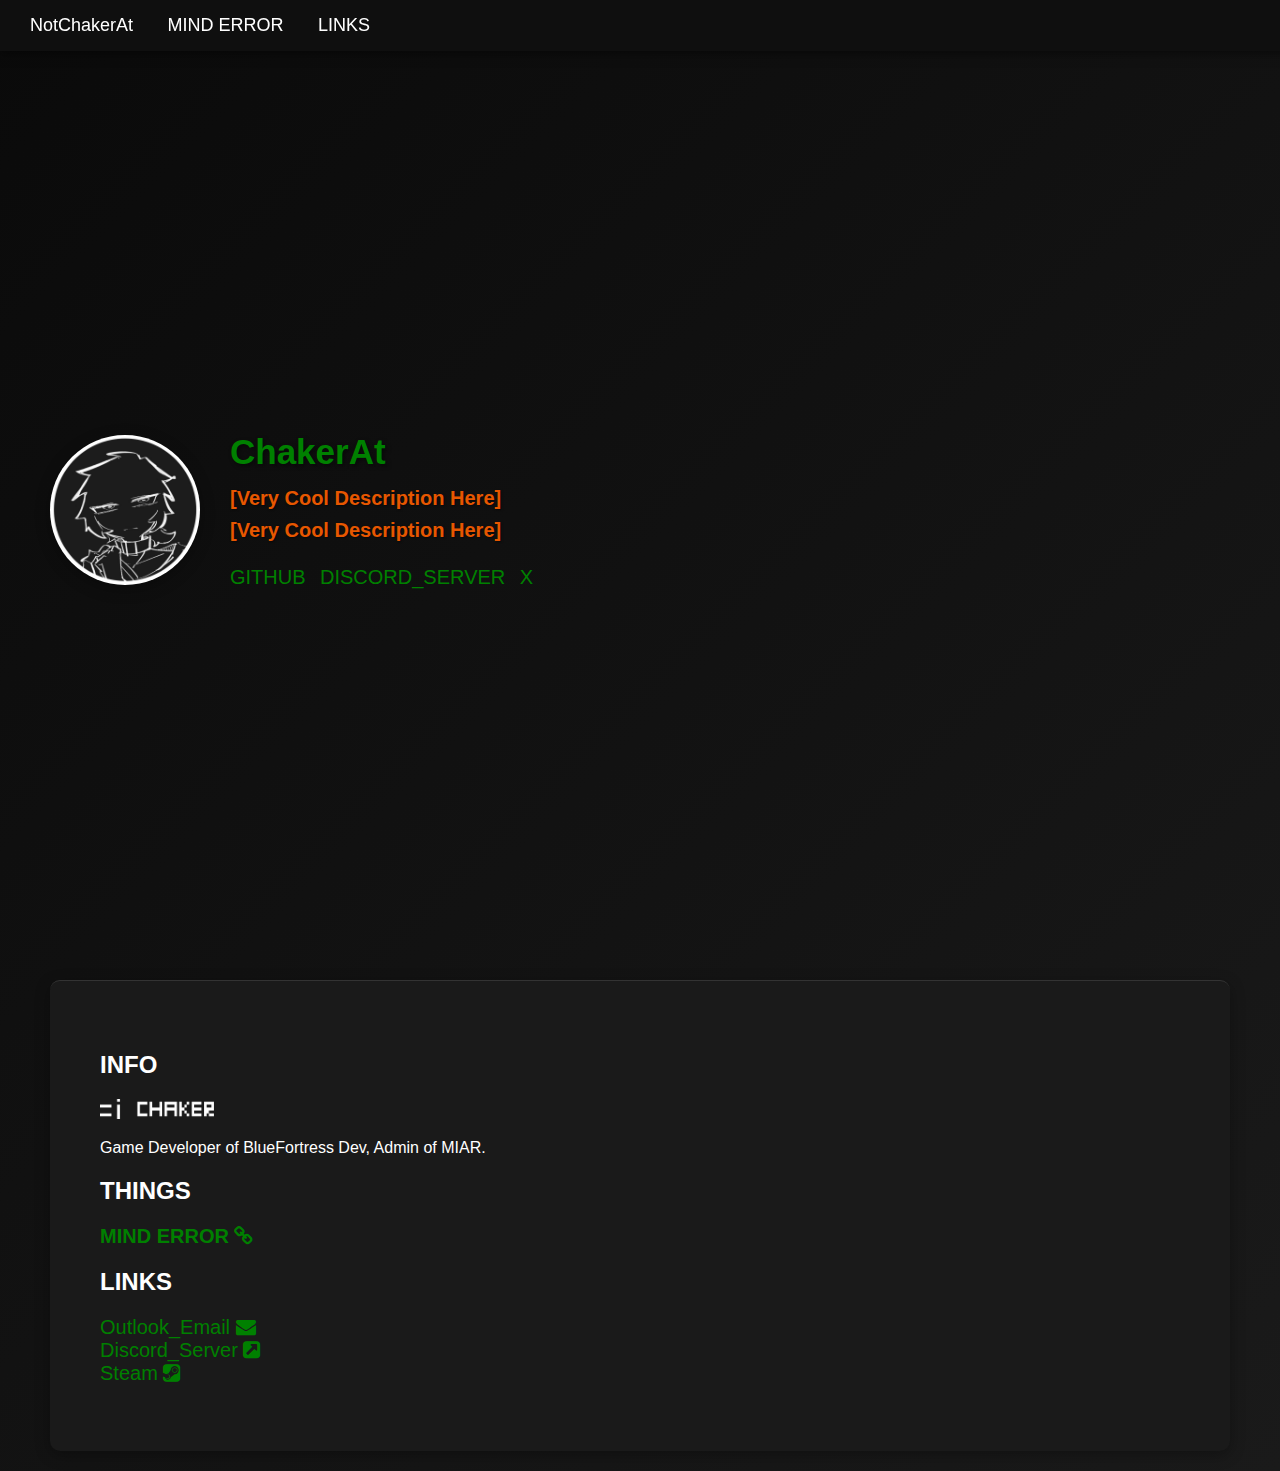
<file: index.html>
<!DOCTYPE html>
<html lang="zh-CN">
<head>
    <meta charset="UTF-8">
    <meta name="viewport" content="width=device-width, initial-scale=1.0">
    <title>NotChakerAt</title>
    <link rel="stylesheet" href="data/index.css">
    <link rel="icon" type="image/x-icon" href="data/favicon.ico">
    <link rel="stylesheet" href="https://cdnjs.cloudflare.com/ajax/libs/font-awesome/4.7.0/css/font-awesome.min.css">
</head>
<body>

    <div class="navbar">
        <a>NotChakerAt</a>
        <a href="mind_error">MIND ERROR</a>
        <a href="#links">LINKS</a>
    </div>

    <div class="container">
        <div class="avatar" style="background-image: url('data/avatar.png');"></div>
        <div class="info">
            <div class="name" style="font-weight: bold;">ChakerAt</div>
            <div class="description" style="font-weight: bold;">
                <span style="color: #e75700;">[Very Cool Description Here]<br>[Very Cool Description Here]</span>
            </div>
            <div class="links">
                <a href="https://github.com/cha-at">GITHUB</a>
                <a href="https://discord.gg/h27rDNevss">DISCORD_SERVER</a>
                <a href="https://x.com/Chaker_TUR">X</a>
            </div>
        </div>
    </div>

    <div id="about" class="section">
        <h2>INFO</h2><img src="data/cha.png" height="20"><br>
        <p>
            Game Developer of BlueFortress Dev, Admin of MIAR.
        </p>
        <h2>THINGS</h2>
        <p style="font-weight: bold;" class="links">
            <a href="mind_error">MIND ERROR <i class="fa fa-link" aria-hidden="true"></i></a>
        </p>
        <h2>LINKS</h2>
        <p class="links" id="links">
            <a href="mailto:Chakeratlas@outlook.com">Outlook_Email <i class="fa fa-envelope" aria-hidden="true"></i></a><br>
            <a href="https://discord.gg/h27rDNevss">Discord_Server <i class="fa fa-external-link-square" aria-hidden="true"></i></a><br>
            <a href="https://steamcommunity.com/id/Chaker0142/">Steam <i class="fa fa-steam-square" aria-hidden="true"></i></a><br>
        </p>
    </div>
</body>
</html>
</file>
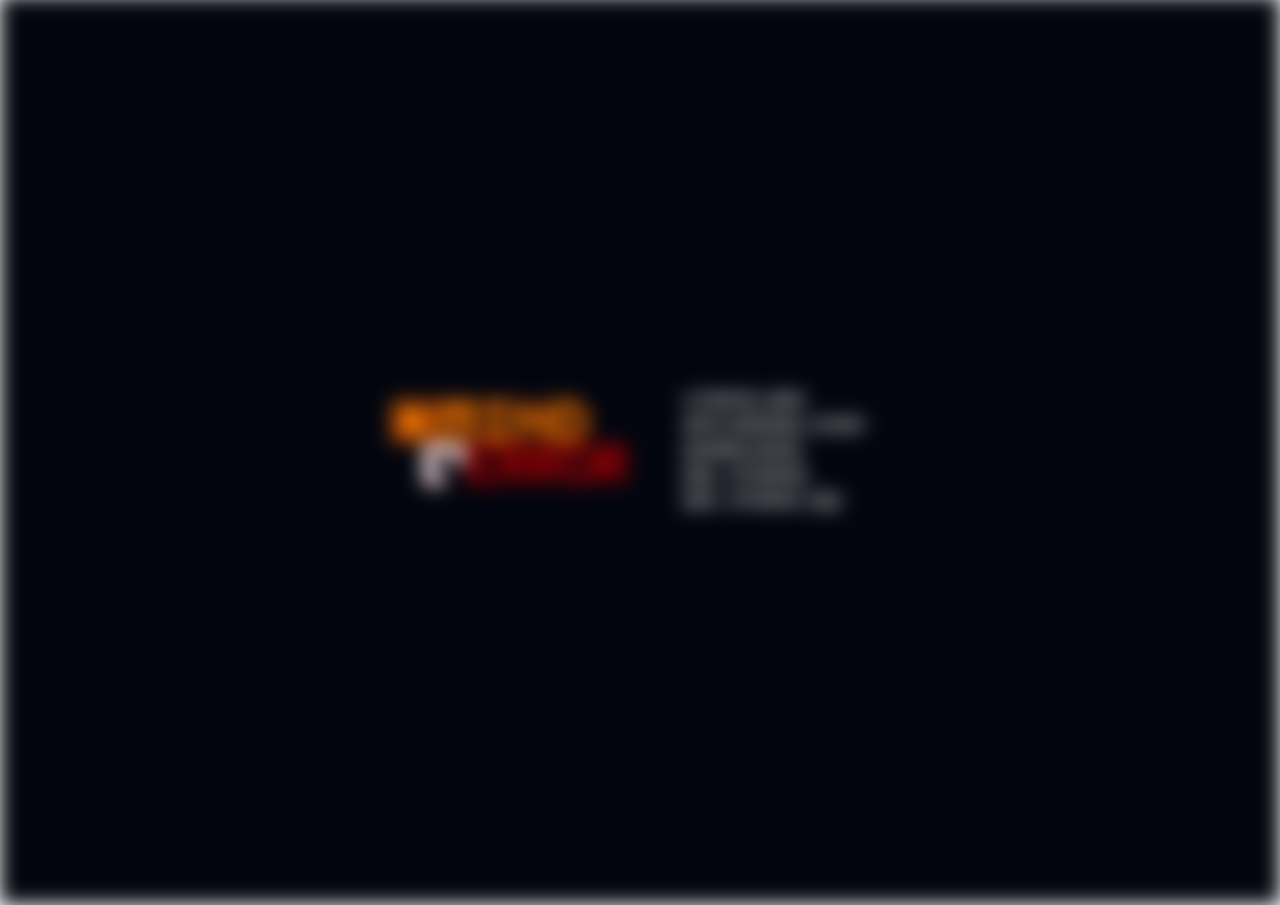
<file: mind_error/index.html>
<!DOCTYPE html>
<html lang="en">
<head>
    <meta charset="UTF-8">
    <meta name="viewport" content="width=device-width, initial-scale=1.0">
    <title>MIND ERROR</title>
    <link rel="stylesheet" href="../data/vtp.css">
    <link rel="icon" type="image/png" sizes="64x64" href="data/ci.png">
</head>
<body>
    <div class="main">
        <div class="logo">
            <p><img src="../data/mind_error.png" height="100"></p>
        </div>
        <div class="selections">
            <div class="selection-button">
                <a>A PORTAL MOD</a>
            </div>
            <div class="selection-button">
                <a>WITH ORIGINAL STORY</a>
            </div>
            <div class="selection-button">
                <a href="https://cha-at.github.io/mind_error/downloads">[DOWNLOADS]</a>
            </div>

            <div class="selection-button">
                <a href="https://discord.com/invite/h27rDNevss">[DEL_STUDIOS]</a>
            </div>
            <div class="selection-button">
                <a href="https://qm.qq.com/q/Yx8HPuOKQ0">[DEL_STUDIOS_QQ]</a>
            </div>

        </div>
    </div>
</body>
</html>
</file>
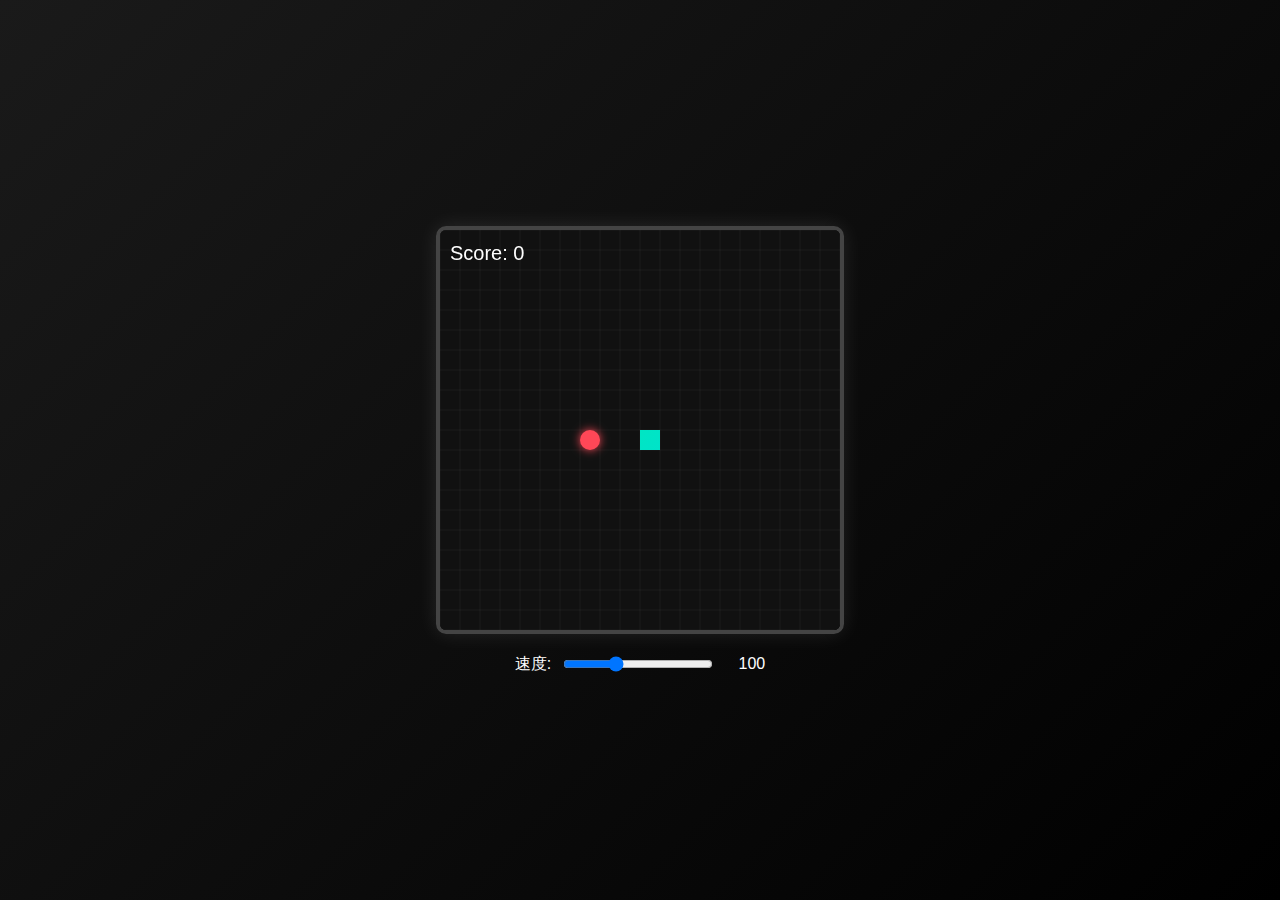
<file: TheSnake/index.html>
<!DOCTYPE html>
<html>
<head>
    <meta charset="UTF-8">
    <meta name="viewport" content="width=device-width, initial-scale=1.0">
    <title>THE SNAKE</title>
    <style>
        body {
            display: flex;
            flex-direction: column;
            justify-content: center;
            align-items: center;
            height: 100vh;
            margin: 0;
            background: linear-gradient(135deg, #1a1a1a, #000);
            font-family: Arial, sans-serif;
            color: #fff;
        }

        .game-container {
            border: 4px solid #444;
            border-radius: 10px;
            box-shadow: 0 0 20px rgba(255, 255, 255, 0.1);
            margin-bottom: 20px;
        }

        canvas {
            display: block;
            background: linear-gradient(135deg, #222, #000);
            border-radius: 6px;
        }

        .speed-control {
            display: flex;
            align-items: center;
            gap: 10px;
        }

        .speed-control label {
            font-size: 16px;
        }

        .speed-control input[type="range"] {
            width: 150px;
        }

        .speed-control span {
            font-size: 16px;
            min-width: 40px;
            text-align: right;
        }
    </style>
</head>
<body>
    <div class="game-container">
        <canvas id="gameCanvas" width="400" height="400"></canvas>
    </div>
    <div class="speed-control">
        <label for="speedSlider">速度:</label>
        <input type="range" id="speedSlider" min="50" max="200" value="100">
        <span id="speedValue">100</span>
    </div>
    <script>
        // 创建音频对象
        const eatSound = new Audio('assets/score.mp3');
        const turnSound = new Audio('assets/turn.mp3');

        const canvas = document.getElementById('gameCanvas');
        const ctx = canvas.getContext('2d');
        const speedSlider = document.getElementById('speedSlider');
        const speedValue = document.getElementById('speedValue');

        const gridSize = 20;
        const tileCount = canvas.width / gridSize;

        let snake = [{ x: 10, y: 10 }];
        let direction = { x: 0, y: 0 };
        let foods = [{ x: Math.floor(Math.random() * tileCount), y: Math.floor(Math.random() * tileCount) }]; // 存储所有食物
        let score = 0;
        let speed = 100; // 初始速度

        // 创建蛇身体的渐变色（绿色到青色）
        function createSnakeGradient() {
            const gradient = ctx.createLinearGradient(0, 0, canvas.width, canvas.height);
            gradient.addColorStop(0, '#00ff88'); // 绿色
            gradient.addColorStop(1, '#00ccff'); // 青色
            return gradient;
        }

        // 绘制网格线
        function drawGrid() {
            ctx.strokeStyle = 'rgba(255, 255, 255, 0.1)'; // 浅灰色，半透明
            ctx.lineWidth = 0.5;

            // 绘制垂直线
            for (let x = 0; x <= canvas.width; x += gridSize) {
                ctx.beginPath();
                ctx.moveTo(x, 0);
                ctx.lineTo(x, canvas.height);
                ctx.stroke();
            }

            // 绘制水平线
            for (let y = 0; y <= canvas.height; y += gridSize) {
                ctx.beginPath();
                ctx.moveTo(0, y);
                ctx.lineTo(canvas.width, y);
                ctx.stroke();
            }
        }

        function gameLoop() {
            update();
            draw();
            setTimeout(gameLoop, speed); // 使用滑块的值控制速度
        }

        function update() {
            const head = { x: snake[0].x + direction.x, y: snake[0].y + direction.y };

            // 穿墙逻辑
            if (head.x < 0) head.x = tileCount - 1;
            if (head.x >= tileCount) head.x = 0;
            if (head.y < 0) head.y = tileCount - 1;
            if (head.y >= tileCount) head.y = 0;

            // 检查是否撞到自己
            if (snake.some(segment => segment.x === head.x && segment.y === head.y)) {
                resetGame();
                return;
            }

            snake.unshift(head);

            // 检查是否吃到食物
            let eatenFoodIndex = -1;
            foods.forEach((food, index) => {
                if (head.x === food.x && head.y === food.y) {
                    eatenFoodIndex = index;
                    score++;
                }
            });

            if (eatenFoodIndex !== -1) {
                eatSound.play();
                foods.splice(eatenFoodIndex, 1); // 移除被吃掉的食物
                // 每 15 分增加一个食物
                if (score % 15 === 0) {
                    foods.push(generateFood());
                }
                // 生成一个新食物
                foods.push(generateFood());
            } else {
                snake.pop();
            }
        }

        // 生成一个新的食物
        function generateFood() {
            let newFood;
            do {
                newFood = {
                    x: Math.floor(Math.random() * tileCount),
                    y: Math.floor(Math.random() * tileCount)
                };
            } while (snake.some(segment => segment.x === newFood.x && segment.y === newFood.y)); // 确保食物不在蛇身上
            return newFood;
        }

        function draw() {
            // 画布背景
            ctx.fillStyle = '#111';
            ctx.fillRect(0, 0, canvas.width, canvas.height);

            // 绘制网格线
            drawGrid();

            // 画蛇
            const snakeGradient = createSnakeGradient();
            snake.forEach(segment => {
                ctx.fillStyle = snakeGradient;
                ctx.fillRect(segment.x * gridSize, segment.y * gridSize, gridSize, gridSize);
            });

            // 画所有食物
            ctx.fillStyle = '#ff4757';
            ctx.shadowColor = '#ff4757';
            ctx.shadowBlur = 10;
            foods.forEach(food => {
                ctx.beginPath();
                ctx.arc(food.x * gridSize + gridSize / 2, food.y * gridSize + gridSize / 2, gridSize / 2, 0, Math.PI * 2);
                ctx.fill();
            });
            ctx.shadowBlur = 0; // 重置阴影

            // 显示分数
            ctx.fillStyle = '#fff';
            ctx.font = '20px Arial';
            ctx.fillText(`Score: ${score}`, 10, 30);
        }

        function resetGame() {
            snake = [{ x: 10, y: 10 }];
            direction = { x: 0, y: 0 };
            score = 0;
            foods = [generateFood()]; // 重置食物
        }

        // 监听滑块变化
        speedSlider.addEventListener('input', () => {
            speed = parseInt(speedSlider.value); // 更新速度
            speedValue.textContent = speed; // 更新显示的速度值
        });

        document.addEventListener('keydown', event => {
            switch (event.key) {
                case 'ArrowUp':
                    if (direction.y === 0) direction = { x: 0, y: -1 };
                    turnSound.play();
                    break;
                case 'ArrowDown':
                    if (direction.y === 0) direction = { x: 0, y: 1 };
                    turnSound.play();
                    break;
                case 'ArrowLeft':
                    if (direction.x === 0) direction = { x: -1, y: 0 };
                    turnSound.play();
                    break;
                case 'ArrowRight':
                    if (direction.x === 0) direction = { x: 1, y: 0 };
                    turnSound.play();
                    break;
            }
        });

        gameLoop();
    </script>
</body>
</html>
</file>
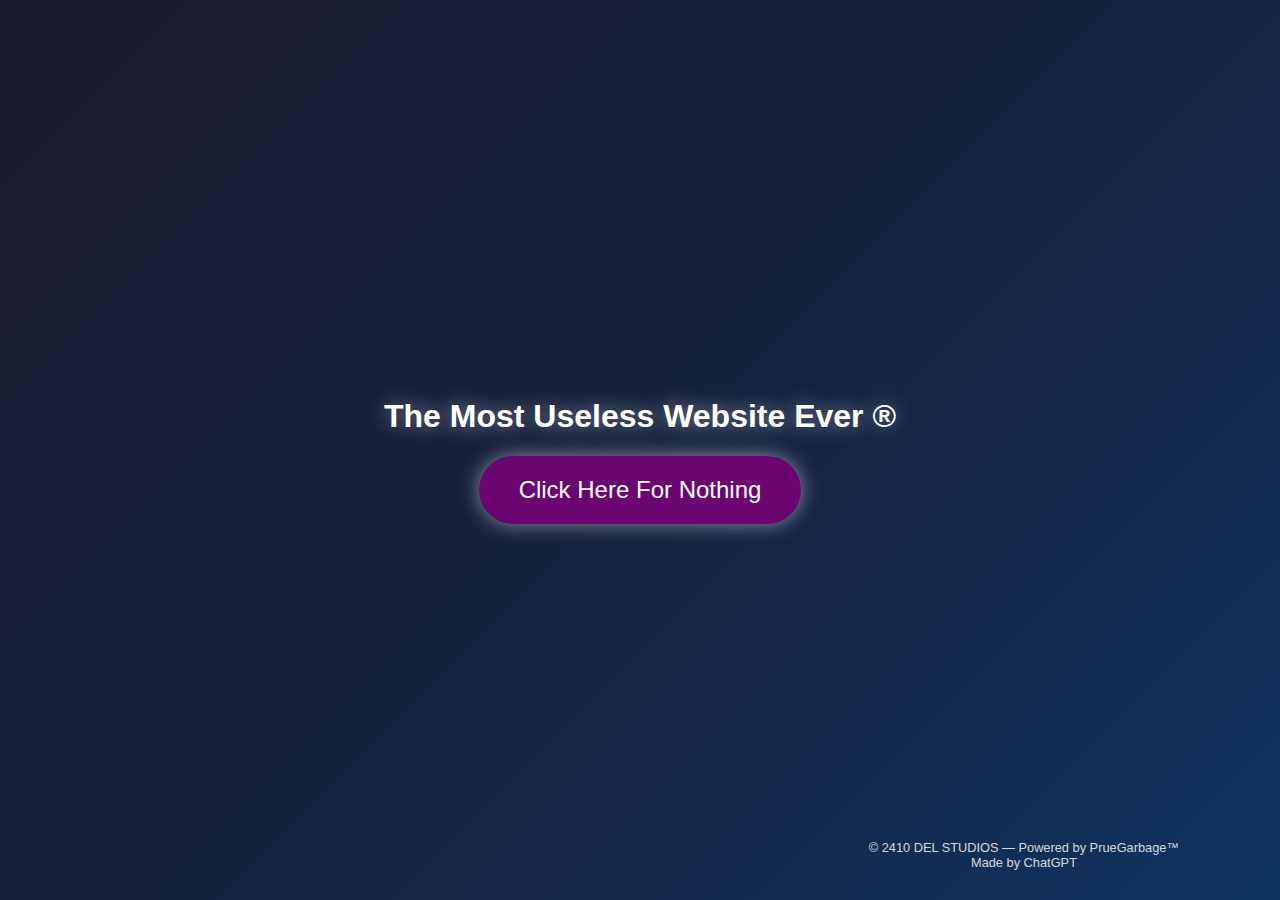
<file: UselessWebsite/index.html>
<!DOCTYPE html>
<html lang="en">
<head>
  <meta charset="UTF-8">
  <meta name="viewport" content="width=device-width, initial-scale=1.0">
  <title>TheMostUselessWebsiteEver®</title>
  <style>
    body {
      margin: 0;
      height: 100vh;
      display: flex;
      justify-content: center;
      align-items: center;
      text-align: center;
      background: linear-gradient(135deg, #1A1A2E, #16213E, #0F3460);
      font-family: Arial, sans-serif;
      color: white;
      overflow: hidden;
      position: relative;
    }
    h1 {
      font-size: 2em;
      text-shadow: 0 0 20px rgba(255, 255, 255, 0.5);
    }
    @keyframes spin {
      0% { transform: rotate(0deg); }
      100% { transform: rotate(360deg); }
    }
    button {
      padding: 20px 40px;
      font-size: 1.5em;
      background: #6A0572;
      color: white;
      border: none;
      border-radius: 50px;
      box-shadow: 0 0 20px rgba(255, 255, 255, 0.5);
      cursor: pointer;
      transition: transform 0.5s, background 0.5s;
    }
    button:hover {
      transform: scale(1.1);
      background: #A72693;
    }
    .hidden {
      display: none;
    }
    .message {
      margin-top: 50px;
      font-size: 2em;
      animation: bounce 2s infinite;
    }
    @keyframes bounce {
      0%, 100% { transform: translateY(0); }
      50% { transform: translateY(-20px); }
    }
    footer {
      position: absolute;
      bottom: 30px;
      width: 100%;
      text-align: center;
      font-size: 0.8em;
      opacity: 0.8;
      animation: pulse 2s infinite alternate;
    }
    @keyframes pulse {
      from { opacity: 0.5; }
      to { opacity: 1; }
    }
    @keyframes fall {
      to { transform: translateY(100vh) rotate(360deg); opacity: 0; }
    }
  </style>
</head>
<body>
  <div>
    <h1>The Most Useless Website Ever ®</h1>
    <div>
      <button onclick="showMessage()">Click Here For Nothing</button>
      <div class="message hidden" id="message">Wow you actually clicked it, congratulations for nothing happened.</div>
    </div>
    <footer>© 2410 DEL STUDIOS — Powered by PrueGarbage™<br>Made by ChatGPT</footer>
  </div>
  <script>
    function showMessage() {
      document.getElementById('message').classList.toggle('hidden');
      confetti();
    }

    function confetti() {
      for (let i = 0; i < 300; i++) {
        let confettiPiece = document.createElement('div');
        confettiPiece.style.position = 'fixed';
        confettiPiece.style.width = '10px';
        confettiPiece.style.height = '10px';
        confettiPiece.style.background = `hsl(${Math.random() * 360}, 100%, 50%)`;
        confettiPiece.style.left = `${Math.random() * window.innerWidth}px`;
        confettiPiece.style.top = `-${Math.random() * 20}px`;
        confettiPiece.style.opacity = Math.random();
        confettiPiece.style.transform = `rotate(${Math.random() * 360}deg)`;
        confettiPiece.style.animation = `fall ${Math.random() * 5 + 3}s linear forwards`;
        document.body.appendChild(confettiPiece);

        confettiPiece.addEventListener('animationend', () => {
          confettiPiece.remove();
        });
      }
    }

  </script>
</body>
</html>
</file>
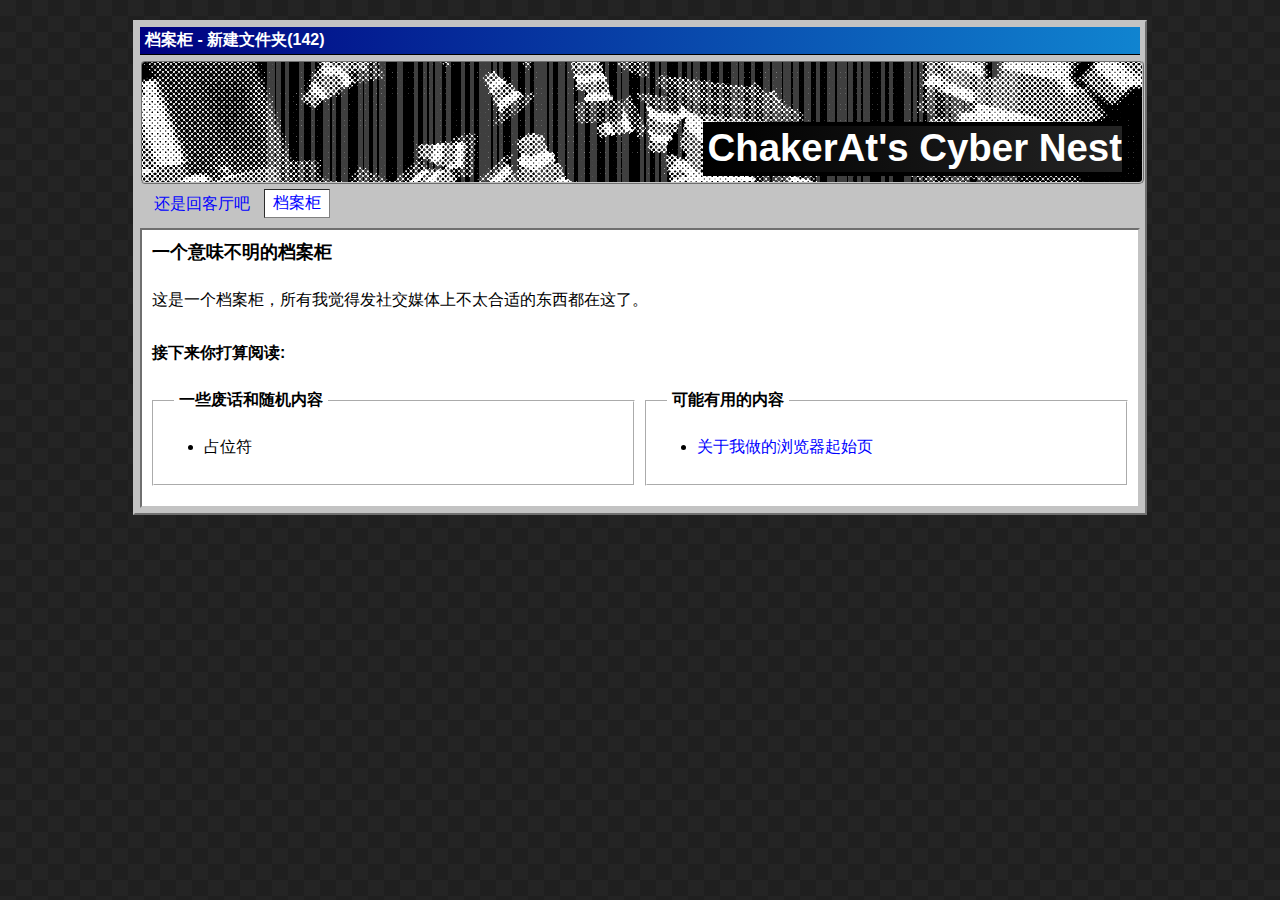
<file: docs.html>
<!DOCTYPE HTML>
<html>
<head>
    <meta http-equiv="Content-Type" content="text/html; charset=UTF-8">
    <meta name="viewport" content="width=device-width, initial-scale=1.0">
    <link rel="icon" type="image/x-icon" href="favicon.ico">
    <title>ChakerAt's Cyber Nest</title>
    <link rel="stylesheet" type="text/css" href="style.css">
    <link rel="stylesheet" type="text/css" href="scrollbar.css">
</head>

<body class="docs_body">

<div class="container">

    <div class="header">
            档案柜 - 新建文件夹(142)
        </div>

    <header>
        <span>ChakerAt's Cyber Nest</span>
    </header>
    
    <nav class="nav">
        <a href="index.html">还是回客厅吧</a>
        <a href="docs.html" class="active">档案柜</a>
    </nav>

    <main class="content">
        <h1>一个意味不明的档案柜</h1>
        <p>这是一个档案柜，所有我觉得发社交媒体上不太合适的东西都在这了。</p>
        <p><strong>接下来你打算阅读:</strong></p>
        <div class="cols-2">
            <fieldset>
                <legend>一些废话和随机内容</legend>
                <ul>
                    <li>占位符</li>
                </ul>
            </fieldset>

            <fieldset>
                <legend>可能有用的内容</legend>
                <ul>
                    <li><a href="docs/newtab.html">关于我做的浏览器起始页</a></li>
                </ul>
            </fieldset>
        </div>

    </main>
</div>

</body>
</html>
</file>
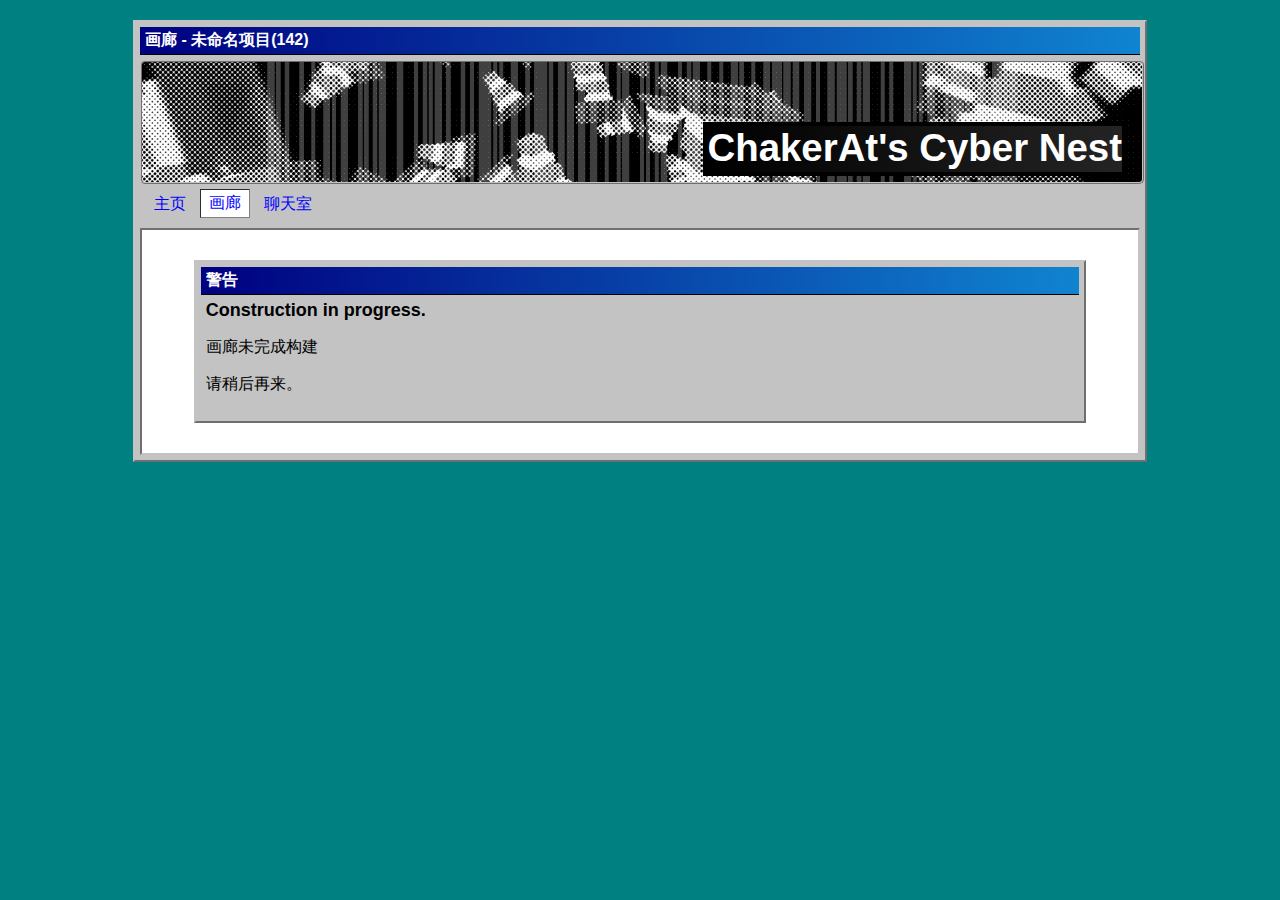
<file: gallery.html>
<!DOCTYPE HTML>
<html>
<head>
    <meta http-equiv="Content-Type" content="text/html; charset=UTF-8">
    <meta name="viewport" content="width=device-width, initial-scale=1.0">
    <link rel="icon" type="image/x-icon" href="favicon.ico">
    <title>ChakerAt's Cyber Nest</title>
    <link rel="stylesheet" type="text/css" href="style.css">
    <link rel="stylesheet" type="text/css" href="scrollbar.css">
</head>

<body>

<div class="container">

    <div class="header">
            画廊 - 未命名项目(142)
        </div>

    <header>
        <span>ChakerAt's Cyber Nest</span>
    </header>
    
    <nav class="nav">
        <a href="index.html">主页</a>
        <a href="gallery.html" class="active">画廊</a>
        <a href="https://qm.qq.com/q/vcu5PM4R6S">聊天室</a>
    </nav>

    <main class="content">

        <div class="container">
            <div class="header">
                警告
            </div>
            <section>
            <h1>Construction in progress.</h1>
            <p>画廊未完成构建</p>
            <p>请稍后再来。</p>
            </section>
        </div>
    </main>
</div>
</file>
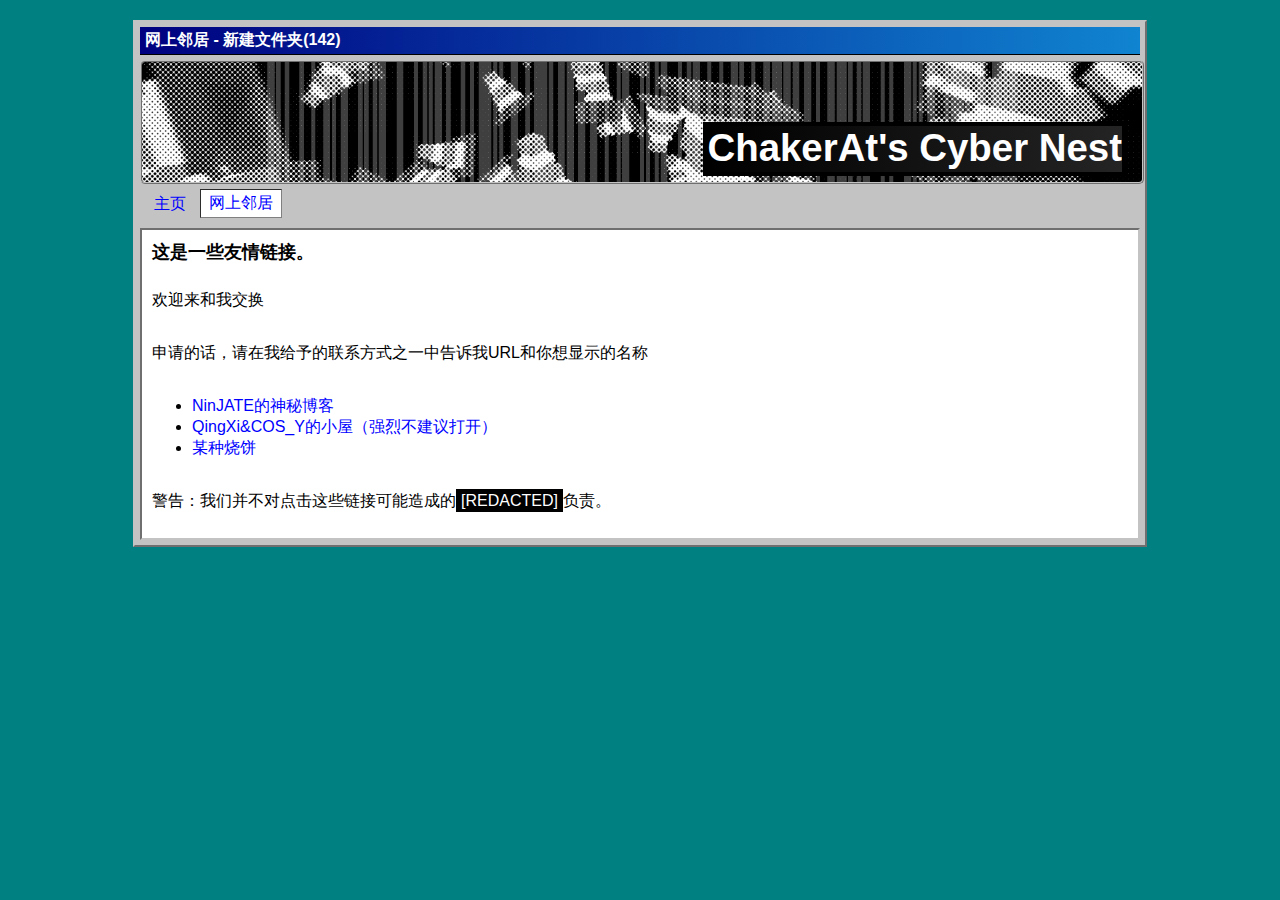
<file: links.html>
<!DOCTYPE HTML>
<html>
<head>
    <meta http-equiv="Content-Type" content="text/html; charset=UTF-8">
    <meta name="viewport" content="width=device-width, initial-scale=1.0">
    <link rel="icon" type="image/x-icon" href="favicon.ico">
    <title>ChakerAt's Cyber Nest</title>
    <link rel="stylesheet" type="text/css" href="style.css">
    <link rel="stylesheet" type="text/css" href="scrollbar.css">
</head>

<body>

<div class="container">

    <div class="header">
            网上邻居 - 新建文件夹(142)
        </div>

    <header>
        <span>ChakerAt's Cyber Nest</span>
    </header>
    
    <nav class="nav">
        <a href="index.html">主页</a>
        <a href="links.html" class="active">网上邻居</a>
    </nav>

    <main class="content">
        <h1>这是一些友情链接。</h1>
        <p>欢迎来和我交换</p>
        <p>申请的话，请在我给予的联系方式之一中告诉我URL和你想显示的名称</p>
        <ul>
            <li><a href="https://ninjate.neocities.org/">NinJATE的神秘博客</a></li>
            <li><a href="https://blog.qing-xi.top/">QingXi&COS_Y的小屋（强烈不建议打开）</a></li>
            <li><a href="https://qwq9scan114514.github.io/">某种烧饼</a></li>
        </ul>
        <p>警告：我们并不对点击这些链接可能造成的<span class="redacted">[REDACTED]</span>负责。</p>
    </main>
</div>

</body>
</html>
</file>
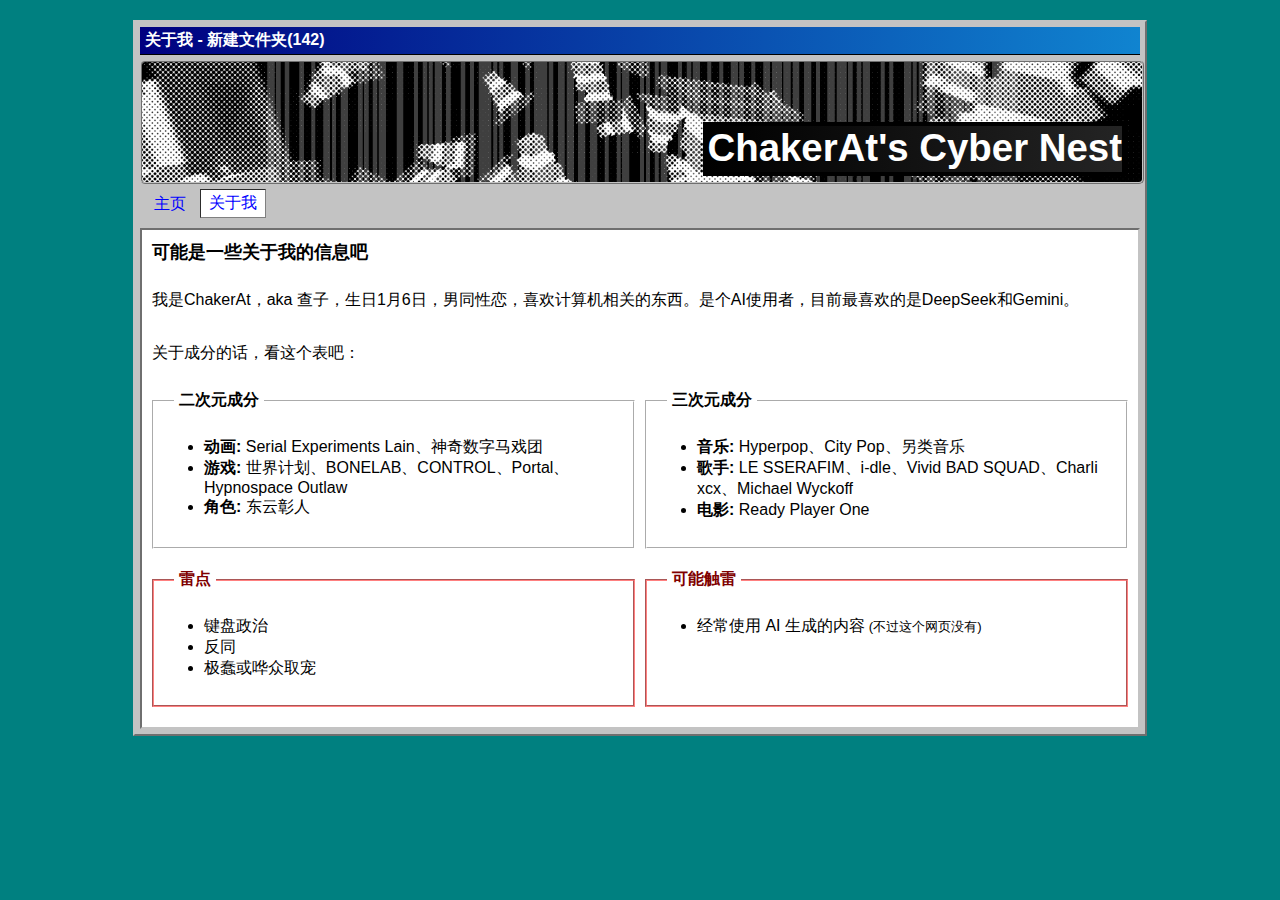
<file: me.html>
<!DOCTYPE HTML>
<html>
<head>
    <meta http-equiv="Content-Type" content="text/html; charset=UTF-8">
    <meta name="viewport" content="width=device-width, initial-scale=1.0">
    <link rel="icon" type="image/x-icon" href="favicon.ico">
    <title>ChakerAt's Cyber Nest</title>
    <link rel="stylesheet" type="text/css" href="style.css">
    <link rel="stylesheet" type="text/css" href="scrollbar.css">
</head>

<body>

<div class="container">

    <div class="header">
            关于我 - 新建文件夹(142)
        </div>

    <header>
        <span>ChakerAt's Cyber Nest</span>
    </header>
    
    <nav class="nav">
        <a href="index.html">主页</a>
        <a href="info.html" class="active">关于我</a>
    </nav>

    <main class="content">
        <h1>可能是一些关于我的信息吧</h1>
        <p>我是ChakerAt，aka 查子，生日1月6日，男同性恋，喜欢计算机相关的东西。是个AI使用者，目前最喜欢的是DeepSeek和Gemini。</p>
        <p>关于成分的话，看这个表吧：</p>
        <div class="cols-2">
            <fieldset>
                <legend>二次元成分</legend>
                <ul>
                    <li><strong>动画:</strong> Serial Experiments Lain、神奇数字马戏团</li>
                    <li><strong>游戏:</strong> 世界计划、BONELAB、CONTROL、Portal、Hypnospace Outlaw</li>
                    <li><strong>角色:</strong> 东云彰人</li>
                </ul>
            </fieldset>

            <fieldset>
                <legend>三次元成分</legend>
                <ul>
                    <li><strong>音乐:</strong> Hyperpop、City Pop、另类音乐</li>
                    <li><strong>歌手:</strong> LE SSERAFIM、i-dle、Vivid BAD SQUAD、Charli xcx、Michael Wyckoff</li>
                    <li><strong>电影:</strong> Ready Player One</li>
                </ul>
            </fieldset>
        </div>

        <div class="cols-2">
            <fieldset style="border-color: #ff8080;">
                <legend style="color: #800000;">雷点</legend>
                <ul>
                    <li>键盘政治</li>
                    <li>反同</li>
                    <li>极蠢或哗众取宠</li>
                </ul>
            </fieldset>

            <fieldset style="border-color: #ff8080;">
                <legend style="color: #800000;">可能触雷</legend>
                <ul>
                    <li>经常使用 AI 生成的内容<small> (不过这个网页没有)</small></li>
                </ul>
            </fieldset>
        </div>
    </main>
</div>

</body>
</html>
</file>
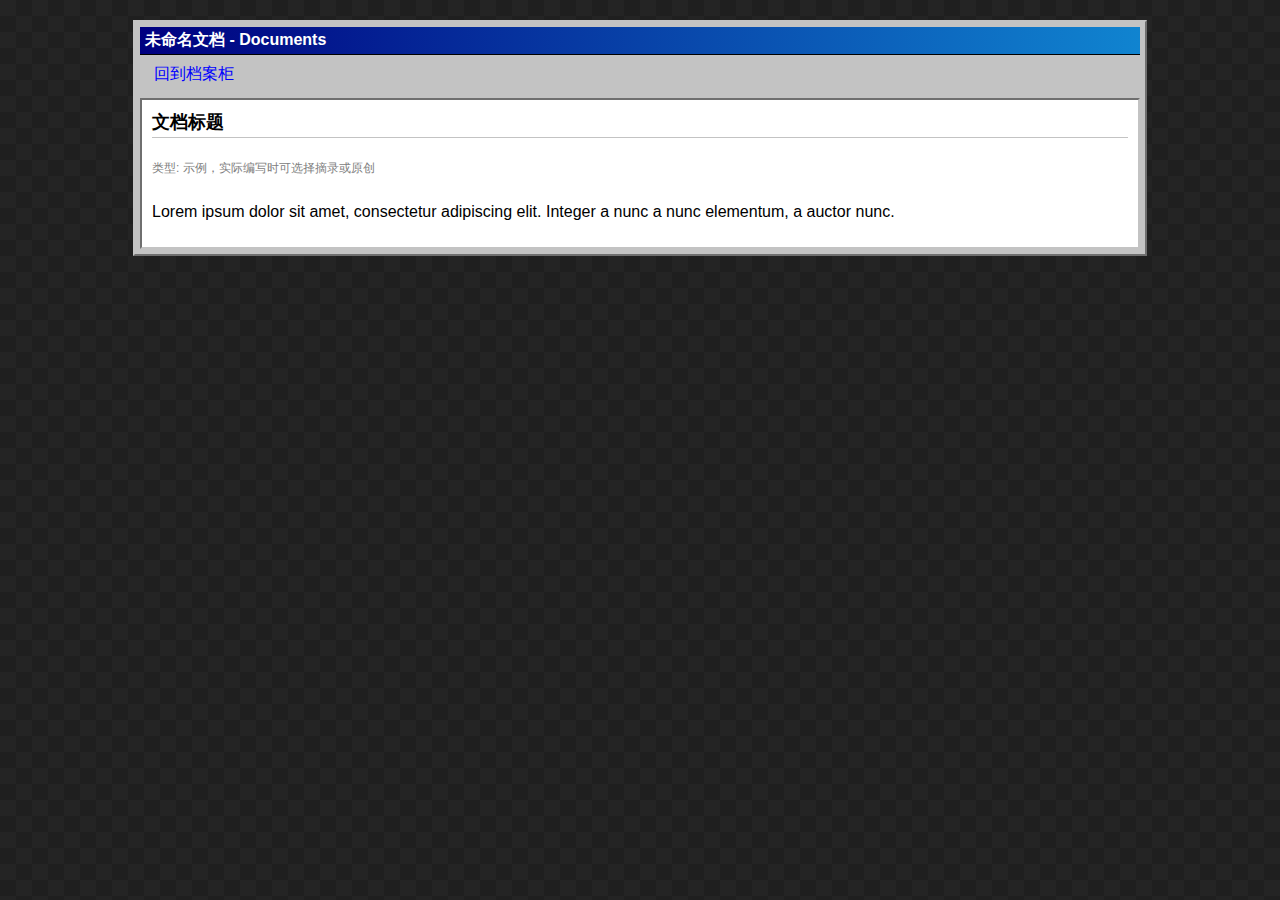
<file: docs/example.html>
<!DOCTYPE HTML>
<html>
<head>
    <meta http-equiv="Content-Type" content="text/html; charset=UTF-8">
    <meta name="viewport" content="width=device-width, initial-scale=1.0">
    <link rel="icon" type="image/x-icon" href="favicon.ico">
    <title>ChakerAt's Cyber Nest</title>
    <link rel="stylesheet" type="text/css" href="../style.css">
    <link rel="stylesheet" type="text/css" href="../scrollbar.css">
</head>

<body class="docs_body">

<div class="container">

    <div class="header">
            未命名文档 - Documents
        </div>
    
    <nav class="nav">
        <a href="../docs.html">回到档案柜</a>
    </nav>

    <main class="content">
        <h1 class="post-title">文档标题</h1>
        <p class="post-meta">类型: 示例，实际编写时可选择摘录或原创</p>
        <p>Lorem ipsum dolor sit amet, consectetur adipiscing elit. Integer a nunc a nunc elementum, a auctor nunc.</p>
    </main>
</div>

</body>
</html>
</file>
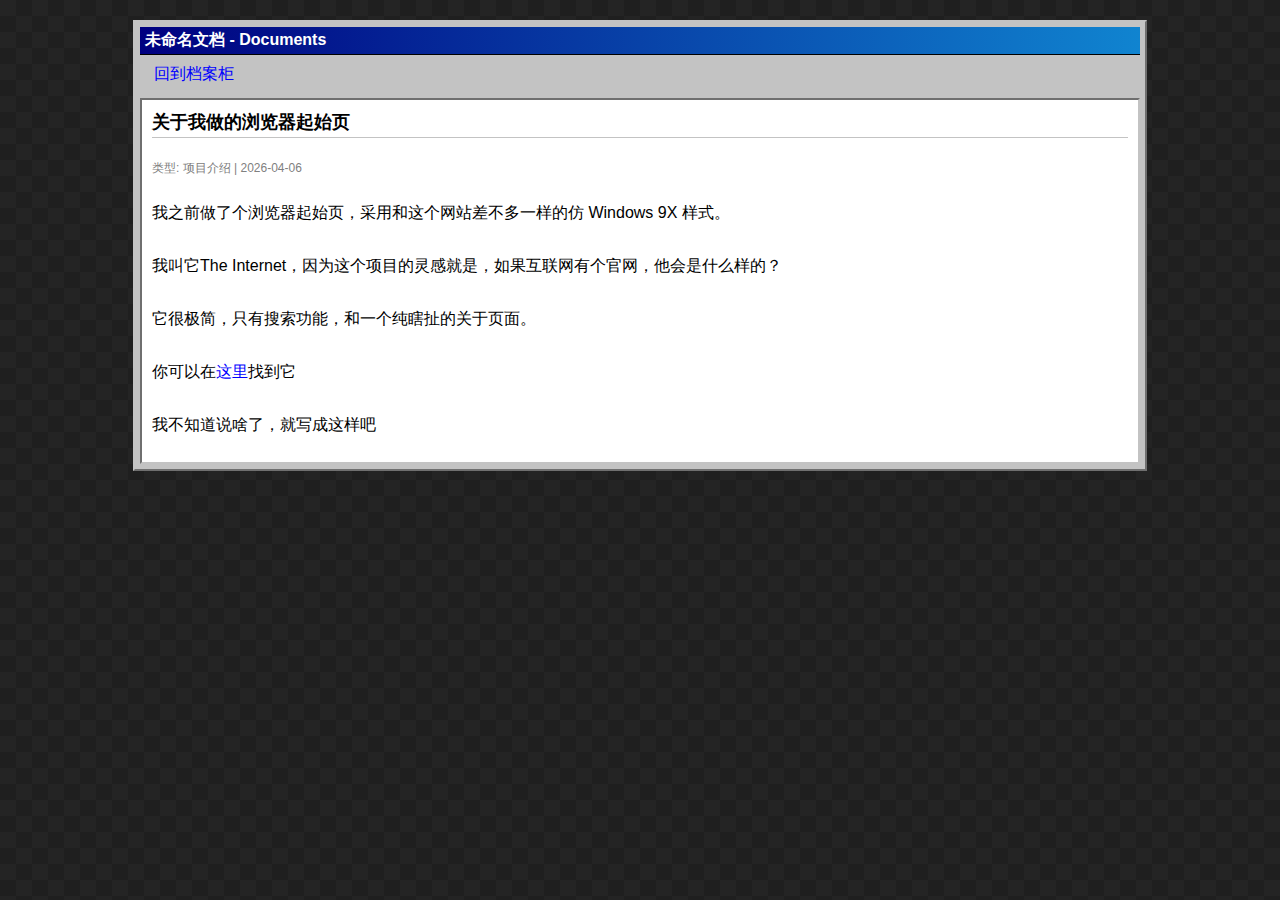
<file: docs/newtab.html>
<!DOCTYPE HTML>
<html>
<head>
    <meta http-equiv="Content-Type" content="text/html; charset=UTF-8">
    <meta name="viewport" content="width=device-width, initial-scale=1.0">
    <link rel="icon" type="image/x-icon" href="favicon.ico">
    <title>ChakerAt's Cyber Nest</title>
    <link rel="stylesheet" type="text/css" href="../style.css">
    <link rel="stylesheet" type="text/css" href="../scrollbar.css">
</head>

<body class="docs_body">

<div class="container">

    <div class="header">
            未命名文档 - Documents
        </div>
    
    <nav class="nav">
        <a href="../docs.html">回到档案柜</a>
    </nav>

    <main class="content">
        <h1 class="post-title">关于我做的浏览器起始页</h1>
        <p class="post-meta">类型: 项目介绍 | 2026-04-06</p>
        <p>我之前做了个浏览器起始页，采用和这个网站差不多一样的仿 Windows 9X 样式。</p>
        <p>我叫它The Internet，因为这个项目的灵感就是，如果互联网有个官网，他会是什么样的？</p>
        <p>它很极简，只有搜索功能，和一个纯瞎扯的关于页面。</p>
        <p>你可以在<a href="https://cha-at.github.io/the-internet/">这里</a>找到它</p>
        <p>我不知道说啥了，就写成这样吧</p>
    </main>
</div>

</body>
</html>
</file>
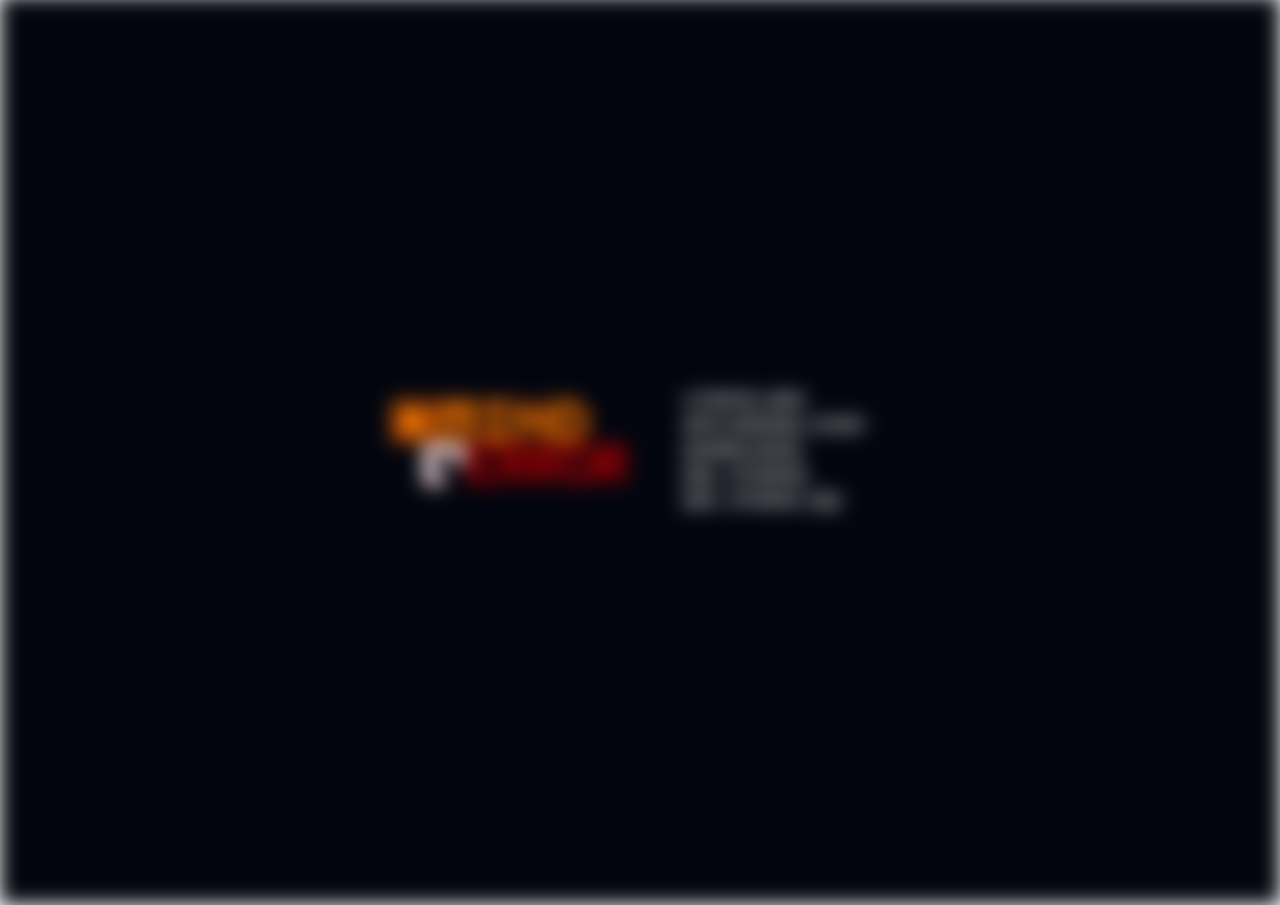
<file: mind_error/mind_error.html>
<!DOCTYPE html>
<html lang="en">
<head>
    <meta charset="UTF-8">
    <meta name="viewport" content="width=device-width, initial-scale=1.0">
    <title>Virtual Test: Portal</title>
    <link rel="stylesheet" href="../data/vtp.css">
    <link rel="icon" type="image/png" sizes="64x64" href="data/ci.png">
</head>
<body>
    <div class="main">
        <div class="logo">
            <p><img src="../data/mind_error.png" height="100"></p>
        </div>
        <div class="selections">
            <div class="selection-button">
                <a>A PORTAL MOD</a>
            </div>
            <div class="selection-button">
                <a>WITH ORIGINAL STORY</a>
            </div>
            <div class="selection-button">
                <a href="https://chakeratlas.github.io/mind_error/downloads">[DOWNLOADS]</a>
            </div>

            <div class="selection-button">
                <a href="https://discord.com/invite/h27rDNevss">[DEL_STUDIOS]</a>
            </div>
            <div class="selection-button">
                <a href="https://qm.qq.com/q/Yx8HPuOKQ0">[DEL_STUDIOS_QQ]</a>
            </div>

        </div>
    </div>
</body>
</html>
</file>
<file: data/index.css>
body {
    background: linear-gradient(135deg, #0a0a0a, #1a1a1a);
    color: #fff;
    font-family: 'Harmony OS Sans SC', Consolas, sans-serif;
    margin: 0;
    padding: 0;
    user-select: none;
}

.navbar {
    background-color: #0f0f0f;
    padding: 15px;
    text-align: left;
    position: fixed;
    width: 100%;
    top: 0;
    z-index: 1000;
    box-shadow: 0 2px 10px rgba(0, 0, 0, 0.5);
}

.navbar a {
    color: #fff;
    text-decoration: none;
    margin: 0 15px;
    font-size: 18px;
    position: relative;
    padding: 5px 0;
    transition: all 0.3s ease;
}

.navbar a::after {
    content: '';
    position: absolute;
    width: 0;
    height: 2px;
    background-color: #fff;
    left: 0;
    bottom: 0;
    transition: width 0.3s ease;
}

.navbar a:hover {
    color: green;
    transform: scale(1.1);
}

.navbar a:hover::after {
    width: 100%;
}

.container {
    display: flex;
    align-items: center;
    justify-content: flex-start;
    height: 100vh;
    padding: 0 50px;
    margin-top: 60px; /* 为了避免与固定导航栏重叠 */
}

.avatar {
    border-radius: 50%;
    width: 150px;
    height: 150px;
    background-size: cover;
    background-position: center;
    margin-right: 30px;
    box-shadow: 0 4px 15px rgba(0, 0, 0, 0.3);
    transition: transform 0.3s ease;
}

.avatar:hover {
    transform: scale(1.05);
}

.info {
    display: flex;
    flex-direction: column;
}

.name {
    font-size: 35px;
    color: green;
    text-shadow: 2px 2px 4px rgba(0, 0, 0, 0.5);
}

.description {
    font-size: 20px;
    margin-top: 10px;
    max-width: 600px;
    line-height: 1.6;
    color: #ddd;
    text-shadow: 1px 1px 2px rgba(0, 0, 0, 0.5);
}

.links {
    margin-top: 20px;
}

.links a {
    color: green;
    text-decoration: none;
    margin-right: 10px;
    font-size: 20px;
    transition: color 0.3s ease;
}

.links a:hover {
    color: #fff;
    text-shadow: 0 0 5px #00ff00;
}

.section {
    padding: 50px;
    border-top: 1px solid #333;
    background-color: #1a1a1a;
    box-shadow: 0 4px 15px rgba(0, 0, 0, 0.3);
    margin: 20px 50px;
    border-radius: 10px;
    transition: transform 0.3s ease, background-color
</file>
<file: data/vtp.css>
body {
    overflow: hidden;
    background-image: url(https://media.moddb.com/cache/images/mods/1/64/63176/thumb_620x2000/12154381444801626112_83.jpg);
    font-weight: bold;
    font-family: 'Harmony OS Sans SC', Consolas, sans-serif;
}

.main {
    animation: body-load forwards 2s cubic-bezier(0.16, 1, 0.3, 1);

    filter: blur(10px);
    position: absolute;
    overflow: hidden;

    width: 100%;
    height: 101%;

    top: 50%;
    left: 50%;
    transform: translate(-50%, -50%);
    background-color: rgb(2, 5, 14);

    display: flex;
    gap: 2rem;
    align-items: center;
    justify-content: center;
}

.logo > p {
    margin: auto;
    font-family: "Harmony OS Sans SC";
    font-size: 3.5rem;
    color: white;
    filter:drop-shadow(0 0 0.1rem red);
    user-select: none;
    text-align: right;
}

.selections {
    z-index: 10;
    display: flex;
    flex-direction: column;
    gap: 5px;
}

.selection-button {
    z-index: 10;
    border-radius: 10px;
    padding: 1px 1.5rem;
    
    mask-image: linear-gradient(white, white);
}

.selection-button > a {
    margin: auto;
    color: white;

    text-align: center;

    text-decoration: none;
    user-select: none;
}

.selection-button > a:hover {
    color: gray;
}

@keyframes body-load {
    from {
        filter: blur(10px);
        opacity: 0%;
    }
    to {
        filter: blur(0px);
        opacity: 100%
    }
}
</file>
<file: style.css>
/*
该样式表是基于Foxden (https://alexasfoxden.neocities.org/) 的重度修改。
*/
body {
    font-family: "Microsoft Sans Serif", "Microsoft Sans Serif", "Arial", sans-serif;
    margin: 0;
    padding: 0;
    color: #000000;
    display: flex;
    flex-direction: column;
    align-items: center;
    min-height: 100vh;
    user-select: none;
}

body:not(.docs_body) {
    background-color: #008080;
}

.docs_body {
    background-image: url('image/idk.png');
    background-repeat: repeat;
    background-size: 32px 32px;
    image-rendering: pixelated;
}

.container {
    margin: 20px auto;
    border: 2px outset #c3c3c3;
    background-color: #c3c3c3;
    padding: 5px;
    display: flex;
    flex-direction: column;
    width: 90%;
    max-width: 1000px;
}

.container.fit {
    width: fit-content;
    min-width: 300px;
}

.header {
    background: linear-gradient(0.25turn, #000080, 50%, #1084D0);
    color: #FFFFFF;
    font-weight: bold;
    padding: 3px 5px;
    border-bottom: 1px solid #000000;
}

.content {
    background-color: #FFFFFF;
    padding: 10px;
    border: 2px inset #c3c3c3;
    margin-top: 5px;
    display: flex;
    flex-direction: column;
}

.nav {
    background-color: #c3c3c3;
    padding: 5px;
    display: flex;
    gap: 5px;
    flex-wrap: wrap;
}

.nav a {
    text-decoration: none;
    color: #000000;
    padding: 3px 8px;
    border: 1px solid #c3c3c3;
    border-bottom: none;
    background-color: #c3c3c3;
    display: inline-flex;
    align-items: center;
}

.nav a:hover {
    border: 1px outset #FFFFFF;
    background-color: #DFDFDF;
}

.nav a.active {
    border: 1px inset #808080;
    background-color: #FFFFFF;
}

h1 {
    font-size: 18px;
    margin: 0 0 10px 0;
}

h2 {
    font-size: 16px;
    margin: 0 0 5px 0;
}

.post-title {
    border-bottom: 1px solid #c3c3c3;
    padding-bottom: 3px;
}

.post-meta {
    font-size: 12px;
    color: #808080;
    margin-bottom: 10px;
}

.post-content,
content {
    line-height: 1.5;
    display: flex;
    flex-direction: column;
    gap: 15px;
}

a:link,
a:visited {
    color: #0000FF;
    text-decoration: none;
}

a:hover {
    color: #FF0000;
    text-decoration: underline;
}

.gallery-item {
    text-align: center;
    display: flex;
    flex-direction: column;
    align-items: center;
    gap: 10px;
}

.gallery-item img {
    width: 200px;
    border: 4px inset #c3c3c3;
    padding: 3px;
    background-color: #FFFFFF;
}

.image-row {
    display: flex;
    gap: 5px;
    flex-wrap: wrap;
    margin: 15px 0;
}

.image-row img{
    background-color: #FFFFFF;
}

.gallery-table {
    border-collapse: collapse;
}

.gallery-table td {
    padding: 10px;
    vertical-align: top;
}

.footer {
    text-align: center;
    font-size: 12px;
    margin-top: 2px;
    padding-top: 2px;
    border-top: 1px solid #c3c3c3;
}

section {
    background-color: #c3c3c3;
    padding: 5px;
}

:root {
    --border: #c3c3c3;
}

header {
    background: linear-gradient(to bottom, #000080, #1084D0);
    background-image: url('image/header.png');
    margin-top: 5px;
    background-size: cover;
	background-position: center;
	width: 100%;
	height: 120px;
	border: 2px ridge var(--border);
	border-radius: 5px;
	position: relative;
}
header span {
    background: linear-gradient(0.25turn, #000, 50%, #242424);
    padding-bottom: 2px;
    outline: 0.3rem solid #000;
    color: #ffffff;
    font-size: 2.4rem;
    position: absolute;
    bottom: 0;
    right: 10px;
    margin: 10px;
    font-weight: bold;
}

.buttons img {
    width: 88px;
}

.small { flex: 1 1 9%; }
.large { flex: 1 1 82%; }
.full { flex: 1 1 100%; }
.half { width: 48%; }

fieldset {
    border: 2px groove #FFFFFF;
    border-radius: 0;
    padding: 10px;
    margin: 10px 0;
}

legend {
    margin-left: 10px;
    padding: 0 5px;
    font-weight: bold;
}

.cols-2 {
    display: flex;
    gap: 10px;
    flex-wrap: wrap;
}

.cols-2 > * {
    flex: 1;
    min-width: 250px;
}

.info-table {
    width: 100%;
    border-collapse: collapse;
}

.info-table td {
    padding: 5px;
    vertical-align: top;
}

.info-label {
    font-weight: bold;
    width: 100px;
    text-align: right;
    padding-right: 15px;
}

.social-links {
    list-style: none;
    padding: 0;
    margin: 0;
    display: flex;
    gap: 15px;
    flex-wrap: wrap;
}

.social-links li {
    display: flex;
    align-items: center;
}

.redacted {
    background-color: #000000;
    color: #FFFFFF;
    padding: 3px 5px;
}
 
.message {
    background-color: #C0C0C0;
    padding: 5px;
    border-bottom: 2px solid #808080;
    width: 350px;
    height: auto;
    margin: auto;
    display: flex;
    align-items: center;
    justify-content: center;
    flex-wrap: wrap;
    gap: 5px;
}

input {
    width: 200px;
    height: 20px;
    border: 3px solid;
    border-color: #6f6f6f #ffffff #ffffff #6f6f6f;
    padding: 3px;
    background-color: #FFFFFF;
}

input::after {
  content: "";
  flex-basis: 100%;
  height: 0;
}

input:focus {
    outline: none;
}

button {
    width: 160px;
    height: 40px;
    background-color: #C0C0C0;
    border: 3px solid;
    border-color: #ffffff #6f6f6f #6f6f6f #ffffff;}

button:active {
    border-color: #6f6f6f #ffffff #ffffff #6f6f6f;
}
</file>
<file: scrollbar.css>
.scroll22 {
    width: 70%;
    height: 100px;
    font-size: 1.5rem;
    overflow-x: hidden;
    overflow-y: scroll;
  }

  .scroll22::-webkit-scrollbar {
    width: 16px;
    height: 16px;
  }

  .scroll22::-webkit-scrollbar-track {
    background-image: url("[data-uri]");
    image-rendering: pixelated;
    -webkit-filter: grayscale(100%);
    -moz-filter: grayscale(100%);
    -ms-filter: grayscale(100%);
    -o-filter: grayscale(100%);
    filter: grayscale(100%);
  }

  .scroll22::-webkit-scrollbar-track:active {
    background-image: url("[data-uri]");
    -webkit-filter: grayscale(100%);
    -moz-filter: grayscale(100%);
    -ms-filter: grayscale(100%);
    -o-filter: grayscale(100%);
    filter: grayscale(100%);
  }

  .scroll22::-webkit-scrollbar-thumb {
    border-top: 1px solid #cccccc;
    border-left: 1px solid #cccccc;
    border-right: 1px solid black;
    border-bottom: 1px solid black;
    box-shadow: inset 1px 1px 0 0 white, inset -1px -1px 0 0 #868a8e;
    width: 16px;
    height: 16px;
    background-color: #cccccc;
    z-index: 1;
  }

  .scroll22::-webkit-scrollbar-corner {
    background-color: #cccccc;
  }

  .scroll22::-webkit-resizer {
    width: 16px;
    height: 16px;
    background-color: #cccccc;
    background-image: url("[data-uri]");
    background-position: bottom right;
    background-repeat: no-repeat;
    image-rendering: pixelated;
  }

  .scroll22::-webkit-scrollbar-button,
  .scroll::-webkit-scrollbar-button {
    border-top: 1px solid #cccccc;
    border-left: 1px solid #cccccc;
    border-right: 1px solid black;
    border-bottom: 1px solid black;
    box-shadow: inset 1px 1px 0 0 white, inset -1px -1px 0 0 #868a8e;
    display: block;
    width: 16px;
    height: 16px;
    background-color: #cccccc;
    image-rendering: pixelated;
    background-repeat: no-repeat;
    background-position: center center;
  }

  .scroll22::-webkit-scrollbar-button:active,
  .scroll::-webkit-scrollbar-button:active {
    background-position: 2px 2px;
  }

  .scroll22::-webkit-scrollbar-button:horizontal:decrement,
  .scroll::-webkit-scrollbar-button:horizontal:decrement {
    background-image: url("[data-uri]");
  }

  .scroll22::-webkit-scrollbar-button:horizontal:increment,
  .scroll::-webkit-scrollbar-button:horizontal:increment {
    background-image: url("[data-uri]");
  }

  .scroll22::-webkit-scrollbar-button:vertical:decrement,
  .scroll::-webkit-scrollbar-button:vertical:decrement {
    background-image: url("[data-uri]");
  }

  .scroll22::-webkit-scrollbar-button:vertical:increment,
  .scroll::-webkit-scrollbar-button:vertical:increment {
    background-image: url("[data-uri]");
  }

  .scroll22::-webkit-scrollbar-button:horizontal:increment:start,
  .scroll22::-webkit-scrollbar-button:horizontal:increment:start {
    display: none;
  }

  .scroll22::-webkit-scrollbar-button:horizontal:decrement:end,
  .scroll::-webkit-scrollbar-button:horizontal:decrement:end {
    display: none;
  }

  .scroll22::-webkit-scrollbar-button:vertical:increment:start,
  .scroll::-webkit-scrollbar-button:vertical:increment:start {
    display: none;
  }

  .scroll22::-webkit-scrollbar-button:vertical:decrement:end,
  .scroll::-webkit-scrollbar-button:vertical:decrement:end {
    display: none;
  }

  .scroll22::-webkit-scrollbar-button:active,
  .scroll22::-webkit-scrollbar-button:active {
    border-top: 1px solid #868a8e;
    border-left: 1px solid #868a8e;
    border-bottom: 1px solid #868a8e;
    border-right: 1px solid #868a8e;
    box-shadow: none;
  }
</file>
